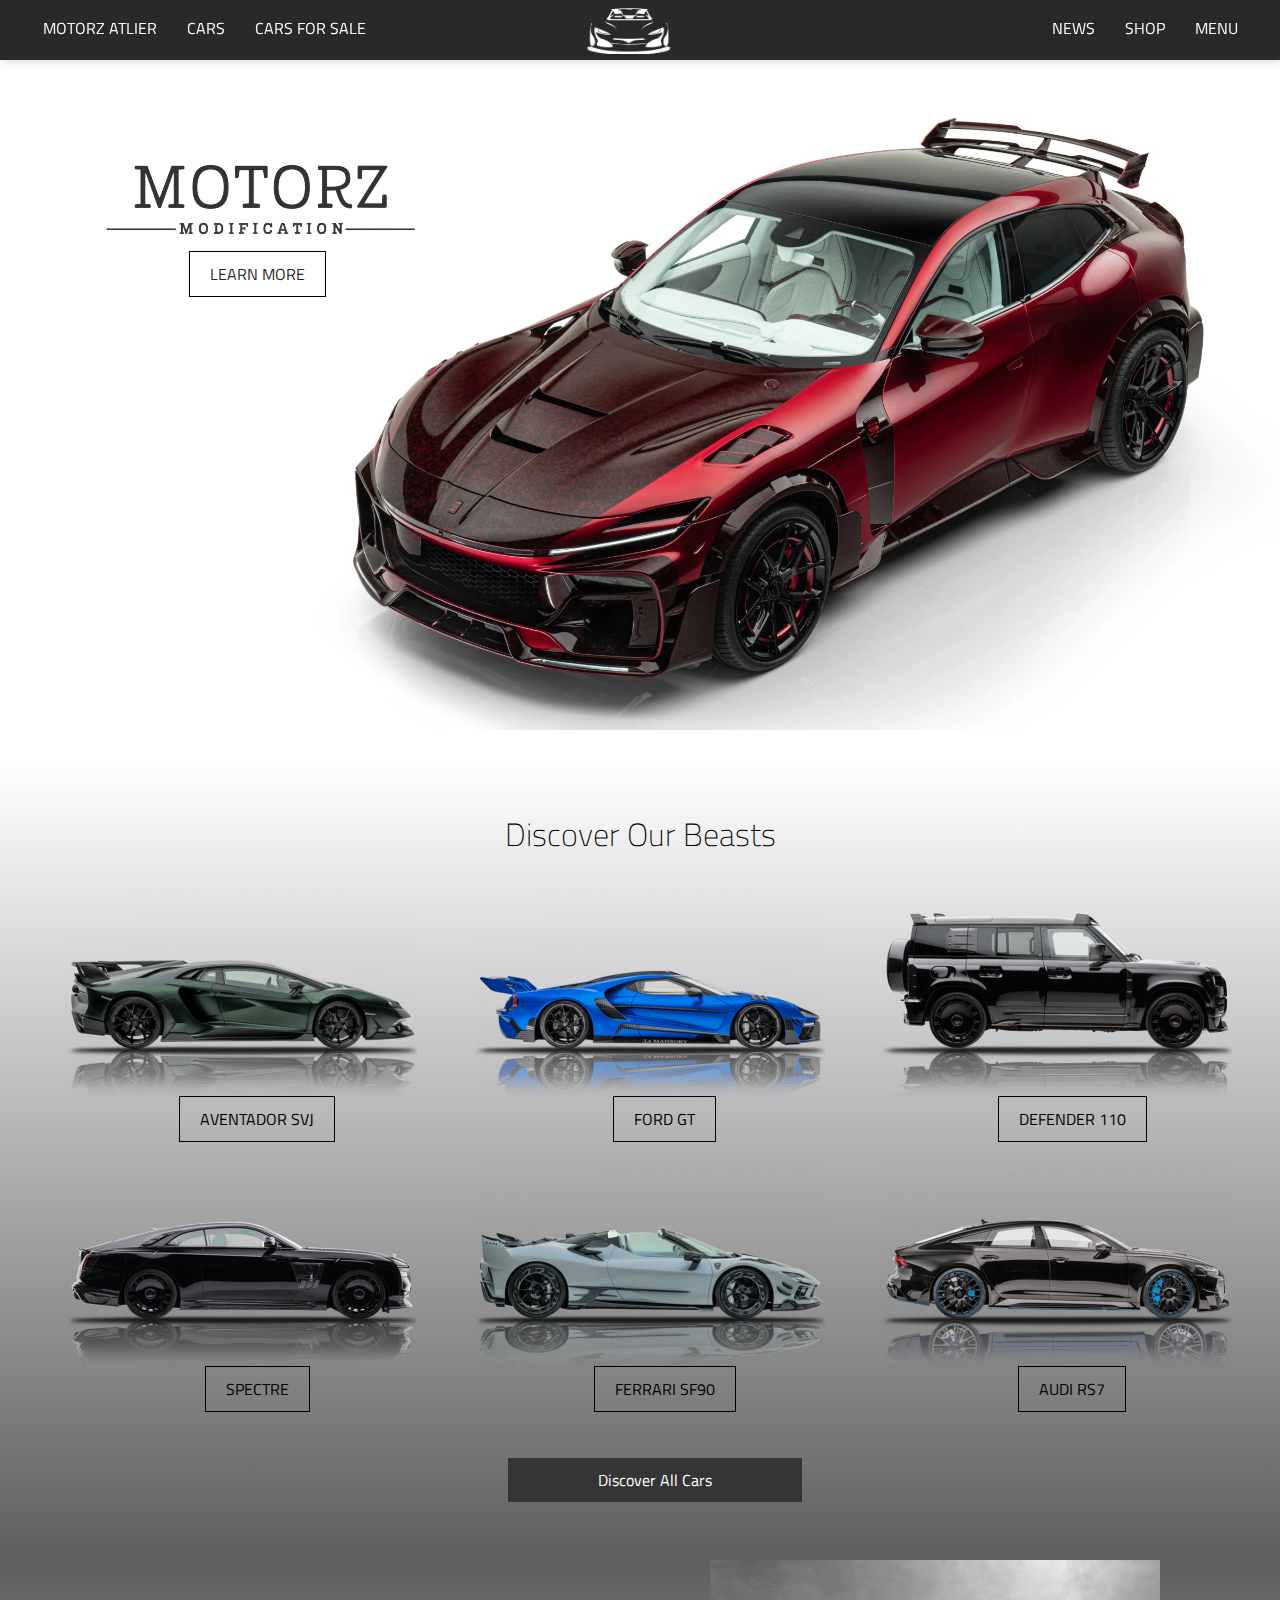
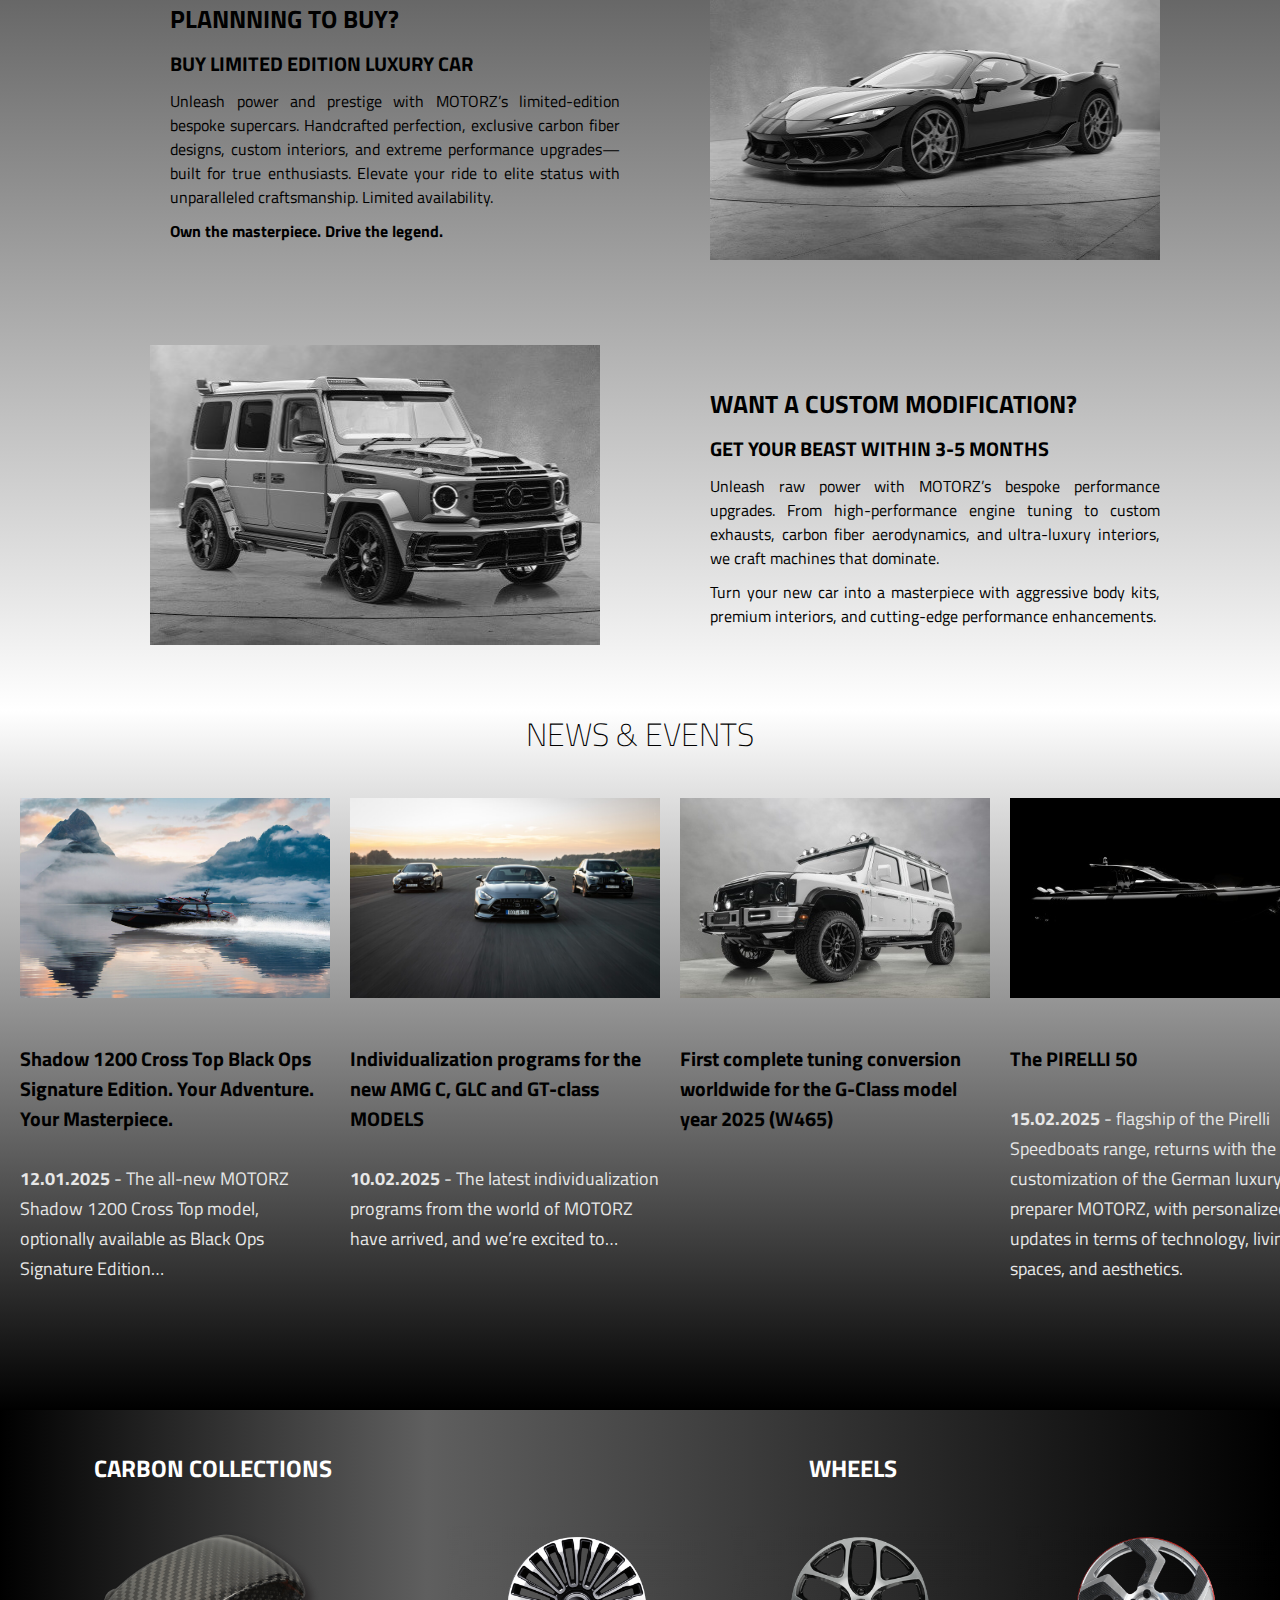
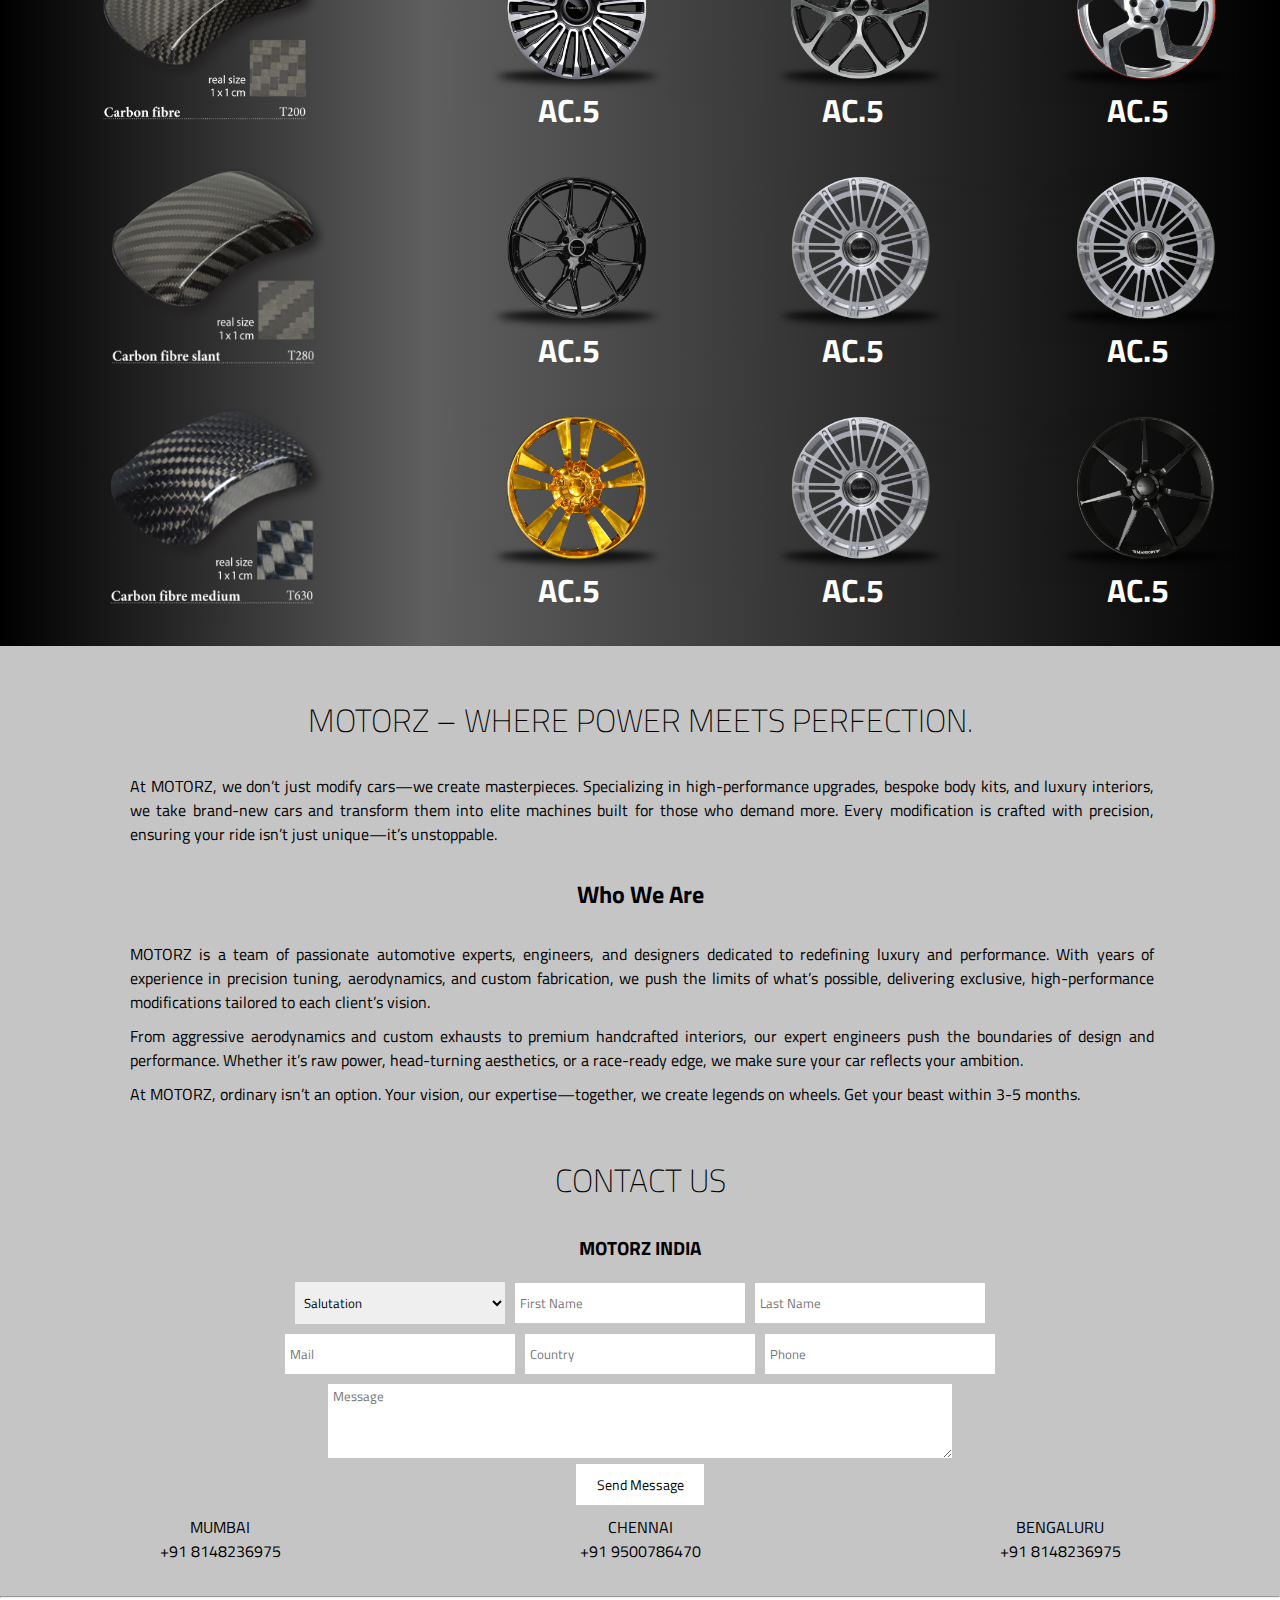
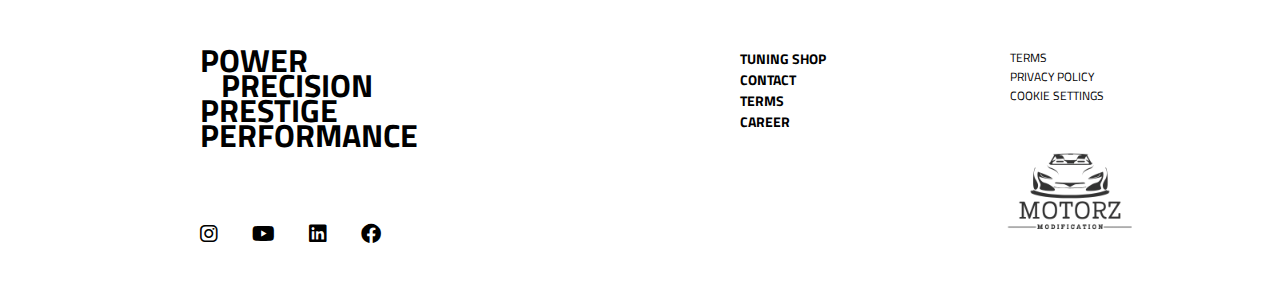
<file: index.html>
<!DOCTYPE html>
<html lang="en">

<head>
    <meta charset="UTF-8">
    <meta name="viewport" content="width=device-width, initial-scale=1.0">
    <title>Motorz</title>
    <link rel="stylesheet" href="header.css">
    <link rel="stylesheet" href="main.css">
    <link rel="stylesheet" href="responsive.css">

    <link rel="preconnect" href="https://fonts.googleapis.com">
    <link rel="preconnect" href="https://fonts.gstatic.com" crossorigin>
    <link
        href="https://fonts.googleapis.com/css2?family=Titillium+Web:ital,wght@0,200;0,300;0,400;0,600;0,700;0,900;1,200;1,300;1,400;1,600;1,700&display=swap"
        rel="stylesheet">

    <link rel="stylesheet" href="https://cdnjs.cloudflare.com/ajax/libs/font-awesome/6.0.0/css/all.min.css">

</head>

<body>
    <nav>
        <div class="left">
            <a href="">MOTORZ ATLIER</a>
            <a href="">CARS</a>
            <a href="">CARS FOR SALE</a>
        </div>
        <div class="middle">
            <img class="logo" src="image/logo/only-logo.png" alt="">
        </div>
        <div class="right">
            <a href="">NEWS</a>
            <a href="">SHOP</a>
            <a href="">MENU</a>
        </div>
        <div class="responsive-right">
            MENU
        </div>
    </nav>
    <div class="main-1">
        <img class="motorz" src="image/logo/black-name-logo.png" alt="">
        <a href="" class="learn-more">LEARN MORE</a>
    </div>
    <div class="main-2">
        <h1>Discover Our Beasts</h1>
        <div class="grid-box-cars">
            <div class="grid-box-car">
                <img src="image/aventendor.png" alt="">
                <a href="" class="vehicle-name">AVENTADOR SVJ</a>
            </div>
            <div class="grid-box-car">
                <img src="image/ford gt.png" alt="">
                <a href="" class="vehicle-name">FORD GT</a>

            </div>
            <div class="grid-box-car car-3">
                <img src="image/defender.png" alt="">
                <a href="" class="vehicle-name">DEFENDER 110</a>
            </div>
            <div class="grid-box-car car-4">
                <img src="image/specture.png" alt="">
                <a href="" class="vehicle-name">SPECTRE</a>
            </div>
            <div class="grid-box-car car-5">
                <img src="image/Ferrari SF90.webp" alt="">
                <a href="" class="vehicle-name">FERRARI SF90</a>
            </div>
            <div class="grid-box-car car-6">
                <img src="image/rs7.png" alt="">
                <a href="" class="vehicle-name">AUDI RS7</a>
            </div>
        </div>
        <a href="" class="all-cars">Discover All Cars</a>
    </div>
    <div class="main-3">
        <div class="main-3-1-left">
            <h2>PLANNNING TO BUY?</h2>
            <h3>BUY LIMITED EDITION LUXURY CAR</h3>
            <p>Unleash power and prestige with MOTORZ’s limited-edition bespoke supercars. Handcrafted perfection,
                exclusive carbon fiber designs, custom interiors, and extreme performance upgrades—built for true
                enthusiasts. Elevate your ride to elite status with unparalleled craftsmanship. Limited availability.
            </p>
            <h4>Own the masterpiece. Drive the legend.</h4>
        </div>
        <div class="main-3-1-right">
            <img class="main-3-img main-img" src="image/main-3-1.webp" alt="">
            <div class="popup-container">
                <img class="main-3-img popup-img" src="image/main-3-1.webp" alt="Luxury Car">
                <div class="popup-text">
                    <h2>PLANNNING TO BUY?</h2>
                    <h3>BUY LIMITED EDITION LUXURY CAR</h3>
                    <p>Unleash power and prestige with MOTORZ’s limited-edition bespoke supercars. Handcrafted
                        perfection,
                        exclusive carbon fiber designs, custom interiors, and extreme performance upgrades—built for
                        true
                        enthusiasts. Elevate your ride to elite status with unparalleled craftsmanship. Limited
                        availability.
                    </p>
                    <h4>Own the masterpiece. Drive the legend.</h4>
                </div>
            </div>
        </div>
        <div class="main-3-2-left">
            <img class="main-3-bottom-img main-3-2-img" src="image/main-3-2.jpg" alt="">
            <div class="popup-container">
                <img class="main-3-img popup-img" src="image/main-3-2.webp" alt="Luxury Car">
                <div class="popup-text popup-text-2">
                    <h2>WANT A CUSTOM MODIFICATION?</h2>
                    <h3>GET YOUR BEAST WITHIN 3-5 MONTHS</h3>
                    <p>Unleash raw power with MOTORZ’s bespoke performance upgrades. From high-performance engine tuning
                        to
                        custom exhausts, carbon fiber aerodynamics, and ultra-luxury interiors, we craft machines that
                        dominate.
                    </p>
                    <p>
                        Turn your new car into a masterpiece with aggressive body kits, premium interiors, and
                        cutting-edge
                        performance enhancements.
                    </p>
                </div>
            </div>
        </div>
        <div class="main-3-2-right">
            <h2>WANT A CUSTOM MODIFICATION?</h2>
            <h3>GET YOUR BEAST WITHIN 3-5 MONTHS</h3>
            <p>Unleash raw power with MOTORZ’s bespoke performance upgrades. From high-performance engine tuning to
                custom exhausts, carbon fiber aerodynamics, and ultra-luxury interiors, we craft machines that dominate.
            </p>
            <p>
                Turn your new car into a masterpiece with aggressive body kits, premium interiors, and cutting-edge
                performance enhancements.
            </p>
        </div>
    </div>
    <div class="main-4">
        <h1>NEWS & EVENTS</h1>
        <div class="carousel-container">
            <div class="grid-box carousel">
                <div class="news-1 news">
                    <img src="image/news/news-1.jpg" alt="">
                    <h4> Shadow 1200 Cross Top Black Ops Signature Edition. Your Adventure. Your Masterpiece.</h4>
                    <p><strong>12.01.2025</strong> - The all-new MOTORZ Shadow 1200 Cross Top model, optionally
                        available as
                        Black Ops Signature Edition…</p>

                </div>
                <div class="news-2 news">
                    <img src="image/news/news-2.jpg" alt="">
                    <h4>Individualization programs for the new AMG C, GLC and GT-class MODELS</h4>
                    <p><strong>10.02.2025</strong> - The latest individualization programs from the world of MOTORZ have
                        arrived, and we’re excited to…
                    </p>
                </div>
                <div class="news-3 news">
                    <img src="image/news/news-3.jpg" alt="">
                    <h4>First complete tuning conversion worldwide for the G-Class model year 2025 (W465)</h4>
                </div>
                <div class="news-4 news">
                    <img src="image/news/news-4.jpg" alt="">
                    <h4>The PIRELLI 50</h4>
                    <p><strong>15.02.2025</strong> - flagship of the Pirelli Speedboats range, returns with the
                        customization of the German luxury car preparer MOTORZ, with personalized updates in terms of
                        technology, living spaces, and aesthetics.
                    </p>
                </div>
            </div>
        </div>
    </div>
    <div class="main-5">
        <div class="carbon">
            <h2>CARBON COLLECTIONS</h2>
            <div class="carbon-grid">
                <div class="carbon-1"><img src="image/carbon/carbon-sample-1.png" alt=""></div>
                <div class="carbon-2"><img src="image/carbon/carbon-sample-2.png" alt=""></div>
                <div class="carbon-3"><img src="image/carbon/carbon-sample-3.png" alt=""></div>
                <!-- <div class="carbon-4"><img src="image/carbon/carbon-sample-4.png" alt=""></div> -->
                <!-- <div class="carbon-5"><img src="image/carbon/carbon-sample-5.png" alt=""></div>
                <div class="carbon-6"><img src="image/carbon/carbon-sample-6.png" alt=""></div>
                <div class="carbon-6"><img src="image/carbon/carbon-sample-7.png" alt=""></div> -->
                <!-- <a class="more-carbon" href="">MORE ON CARBON</a> -->
            </div>
        </div>
        <div class="wheels">
            <h2>WHEELS</h2>
            <div class="wheels-grid">
                <div class="wheel-1">
                    <img src="image/wheel/wheel-3.png" alt="">
                    <p>AC.5</p>
                </div>
                <div class="wheel-2"><img src="image/wheel/wheel-2.png" alt="">
                    <p>AC.5</p>
                </div>
                <div class="wheel-3"><img src="image/wheel/wheel-1.png" alt="">
                    <p>AC.5</p>
                </div>
                <div class="wheel-4"><img src="image/wheel/wheel-8.png" alt="">
                    <p>AC.5</p>
                </div>
                <div class="wheel-5"><img src="image/wheel/wheel-5.png" alt="">
                    <p>AC.5</p>
                </div>
                <div class="wheel-6"><img src="image/wheel/wheel-6.png" alt="">
                    <p>AC.5</p>
                </div>
                <div class="wheel-7"><img src="image/wheel/wheel-9.png" alt="">
                    <p>AC.5</p>
                </div>
                <div class="wheel-8"><img src="image/wheel/wheel-4.png" alt="">
                    <p>AC.5</p>
                </div>
                <div class="wheel-9"><img src="image/wheel/wheel-7.png" alt="">
                    <p>AC.5</p>
                </div>
            </div>
            <!-- <a href="">More on Wheels</a> -->
            <a class="more-wheels" href="">MORE ON WHEELS</a>
        </div>
    </div>
    <div class="main-6">
        <h1>MOTORZ – WHERE POWER MEETS PERFECTION.</h1>
        <p class="para">At MOTORZ, we don’t just modify cars—we create masterpieces. Specializing in high-performance
            upgrades,
            bespoke body kits, and luxury interiors, we take brand-new cars and transform them into elite machines built
            for those who demand more. Every modification is crafted with precision, ensuring your ride isn’t just
            unique—it’s unstoppable.</p>
        <h2>Who We Are</h2>
        <p class="para">MOTORZ is a team of passionate automotive experts, engineers, and designers dedicated to
            redefining luxury
            and performance. With years of experience in precision tuning, aerodynamics, and custom fabrication, we push
            the limits of what’s possible, delivering exclusive, high-performance modifications tailored to each
            client’s vision.</p>

        <p class="para"> From aggressive aerodynamics and custom exhausts to premium handcrafted interiors, our expert
            engineers push
            the boundaries of design and performance. Whether it’s raw power, head-turning aesthetics, or a race-ready
            edge, we make sure your car reflects your ambition.</p>

        <p class="para">At MOTORZ, ordinary isn’t an option. Your vision, our expertise—together, we create legends on
            wheels. Get
            your beast within 3-5 months.</p>
        <h1 class="contact">CONTACT US</h1>
        <h3 class="company">MOTORZ INDIA</h3>
        <!-- <input class="name" type="text" placeholder="NAME">
        <input class="email" type="email" placeholder="EMAIL">
        <textarea class="message" placeholder="YOUR MESSAGE" required></textarea>
        -->
        <div class="contact-1">
            <select name="contact-salutation" id="contact-salutation"  >
                <option class="option" value disabled selected>Salutation</option>
                <option class="option" value="mr">Mr</option>
                <option class="option" value="mrs">Mrs</option>
            </select>
            <input type="text" class="name" placeholder="First Name">
            <input type="text" class="name" placeholder="Last Name">
        </div>
        <div class="contact-2">
            <input type="text" class="name" placeholder="Mail">
            <input type="text" class="name" placeholder="Country">
            <input type="text" class="name" placeholder="Phone">
        </div>
        <div>
            <!-- <input type="text" class="input-name" placeholder="Last Name"> -->
            <textarea name="message" id="message" placeholder="Message"></textarea>
        </div>
        <button class="submit" type="submit">Send Message</button> 
        <div class="contact-grid">
            <div class="location-1">
                <p class="location">MUMBAI</p>
                <p class="mobile">+91 8148236975</p>
            </div>
            <div class="location-2">
                <p class="location">CHENNAI</p>
                <p class="mobile">+91 9500786470</p>
            </div>
            <div class="location-3">
                <p class="location">BENGALURU</p>
                <p class="mobile">+91 8148236975</p>
            </div>
        </div>
    </div>
    <hr>
    <footer>
        <div class="grid-footer">
            <div class="footer-1">
                <h1>POWER</h1>
                <h1>&nbsp;&nbsp;&nbsp;PRECISION</h1>
                <h1>PRESTIGE</h1>
                <h1>PERFORMANCE</h1>

                <div class="social-media">
                    <i class="fa-brands fa-instagram "></i>
                    <i class="fa-brands fa-youtube "></i>
                    <i class="fa-brands fa-linkedin "></i>
                    <i class="fa-brands fa-facebook "></i>
                </div>
            </div>
            <div class="head">
                <h3>TUNING SHOP</h3>
                <h3>CONTACT</h3>
                <h3>TERMS</h3>
                <h3>CAREER</h3>
            </div>
            <div class="p1">
                <p>TERMS</p>
                <p>PRIVACY POLICY</p>
                <p>COOKIE SETTINGS</p>
                <img src="image/logo/logo-black-without-bg.png" alt="">
            </div>
        </div>
    </footer>
    <!-- <div class="footer-1">HISTORY</div>
        <div class="footer-2">TUNING SHOP</div>
        <div class="footer-3">CAREER</div>
        <div class="footer-4">FIND A DEALER</div>
        <div class="footer-5">CONTACT</div>
        <div class="footer-6">TERMS</div>
        <div class="footer-7">PRIVACY POLICY</div>
        <div class="footer-8">COOKIE SETTINGS</div>
        <div class="social-media">
            <div class="soc-media">
                <i class="fa-brands fa-instagram "></i>
            </div>
            <div>
                motorZ
            </div>
        </div>
        <div class="social-media">
            <div class="soc-media">
                <i class="fa-brands fa-youtube "></i>
            </div>
            <div>
                MOTORZ
            </div>
        </div>
        <div class="social-media">
            <div class="soc-media">
                <i class="fa-brands fa-linkedin "></i>
            </div>
            <div>
                MOTORZ Zee
            </div>
        </div>
        <div class="social-media">
            <div class="soc-media">
                <i class="fa-brands fa-facebook "></i>
            </div>
            <div>
                motorZ
            </div>
        </div> -->

</body>
</html>
</file>
<file: header.css>
*{
    
    font-family:"Titillium Web", serif;
}
body{
    
}

nav{
    font-family: "Titillium Web", serif;
    height: 60px;
    display: flex; 
    justify-content: space-between;
    align-items: center;
    position: fixed;
    top: 0;
    left: 0;
    right: 0;
    background-color: rgb(41, 41, 41); 
    color: white;
    box-shadow: 2px 2px 9px rgba(9, 30, 66, 0.15);
    opacity: 1;
    z-index: 10000;

}
a{
    margin-left: 30px;
    position: relative; 
    color: white; 
    text-decoration: none;
    padding-bottom: 5px;

}
a:hover{
    color: rgb(212, 177, 112);
}

a::before,
a::after {
    content: '';
    position: absolute;
    height: 1px;
    bottom: 0px;
    width: 0%; 
    background: #fff;
    transition: all 0.4s ease-in-out;
}


a::before {
    left: 50%;
    transform: translateX(-50%);
}

a::after {
    right: 50%;
    transform: translateX(50%);
}


a:hover::before,
a:hover::after {
    width: 100%; 
}

/* Retract back on hover out */
a:not(:hover)::before,
a:not(:hover)::after {
    width: 0%;
}

.left{
    flex: 2;
    display: flex;
    flex-direction: row;
    list-style: none;
    margin-left: 13px;
}

.left::before, .left::after{
    display: table;
    content: ' ';
    flex-basis: 0;
    order: 1;
}

.left::after{
    clear: both;
}

.middle{
    flex: 1;
    display: flex;
    align-items: center;
    justify-content: center;
}

.logo{
    height: 60px;
    width: 100px;
    margin-top: -12px;
}

.right{
    flex: 2;
    display: flex;
    flex-direction: row;
    justify-content: flex-end;
    margin-right: 42px;
    list-style: none;

}

.responsive-right{
    display: none;
}
</file>
<file: main.css>
*{
    margin: 0px;
}
body{
    height: 3000px;
}
.main-1{
    background: url(image/main-1.webp)  ;
    background-size:contain;
    background-repeat: no-repeat;
    margin-top: 60px;
    width: 100%;
    height: 700px;
    background-position: center;
 
}

.motorz{
    display: flex;
    justify-content:space-around;
    align-items: center;
    padding-top: 100px;
    padding-left: 100px;
    padding-bottom: 15px;
}

.learn-more{
    font-family:"Titillium Web", serif;
    padding: 10px 20px;
    margin-top: 10px;
    margin-left: 189px;
    border: 1px solid black;
    text-decoration: none;
    color: rgb(41, 41, 41);
    transition: 0.7s;
}

.learn-more::before {
    left: 50%;
    transform: translateX(50%);
}

.learn-more::after {
    right: 50%;
    transform: translateX(-50%);
}

.learn-more:hover{
    background-color: rgb(41, 41, 41);
    color: white;
    border: none;
}

.learn-more::before,
.learn-more::after {
    content: '';
    position: absolute;
    height: 1px;
    bottom: 20px;
    width: 500px; 
    background: #fff;
    transition: all 0.4s ease-in-out;
}


 .main-2{
    padding-top: 50px;
    text-align: center;
    background: linear-gradient(0deg, rgb(95, 95, 95), rgb(255, 255, 255)) 0% 0% / auto repeat scroll padding-box border-box rgb(8, 8, 8);
    background-blend-mode: normal;
    height: 750px;
}

.main-2 h1{
    font-weight: lighter;
    margin-bottom: 30px;
}

.grid-box-cars{
    display: grid;
    grid-template-columns: 1fr 1fr 1fr;
    row-gap: 10px;
    column-gap: 10px;
    margin-left: 67px;
    margin-bottom: 50px;
}

.grid-box-car{
    /* background-color: aliceblue; */
    width: 350px;
    height: 260px;
    transition: transform 0.3s ease-in-out;

}
.grid-box-car:hover{
    transform: scale(1.1);

}

.vehicle-name{
    font-family:"Titillium Web", serif;
    padding: 10px 20px;
    margin-top: 10px;
    margin-bottom: 30px;
    border: 1px solid black;
    text-decoration: none;
    color: black;
    transition: 0.7s;
}

.vehicle-name:hover{
    background-color: rgb(53, 53, 53);
    color: white;
    border: none;
}

.all-cars{
    background-color: rgb(53, 53, 53);
    color: white;
    border: none;
    transition: 0.7s;
    text-decoration: none;
    font-family:"Titillium Web", serif;
    padding: 10px 90px;
    margin-top: 70px;
}

.all-cars:hover{
    border: 1px solid black;
    color: black;
    background-color: rgba(0, 0, 0, 0);
}
.all-cars::before{
   
    width: 113px;
}

/* ------------------------------------- */
.main-3{
    background: linear-gradient(0deg, rgb(255, 255, 255), rgb(95, 95, 95)) 0% 0% / auto repeat scroll padding-box border-box rgb(8, 8, 8);
    background-repeat: no-repeat;
    
    background-blend-mode: normal;
    height: 750px;
    display: grid;
    grid-template-columns: 1fr 1fr;
    column-gap: 40px;
    row-gap: 20px;
}

.popup-container{
    display: none;
}

.popup-container-2{
    display: none;
}

.main-3-1-left{
    margin-left: 170px;
    margin-top: 40px;
    /* padding-right: 40px; */
    width: 450px;
    text-align: justify;
    
}

.main-3-1-left h2, .main-3-2-right h2{
    margin-bottom: 10px;
    font-size: 25px;
    
}

.main-3-1-left h3, .main-3-2-right h3{
    margin-bottom: 10px;
    font-size: 20px;
}

.main-3-1-left p, .main-3-2-right p{
    margin-bottom: 10px;
    font-size: 16px;
    
}


.main-3-img{
    height: 300px;
    width: 450px;
    margin-left: 50px;
    /* box-shadow: 0 4px 8px 0 rgba(0, 0, 0, 0.2), 0 6px 20px 0 rgba(0, 0, 0, 0.19); */
    filter: grayscale(100%);
    transition: transform 0.3s ease-in-out;

}

.main-3-bottom-img{
    height: 300px;
    width: 450px;
    /* margin-left: 50px; */
    /* box-shadow: 0 4px 8px 0 rgba(0, 0, 0, 0.2), 0 6px 20px 0 rgba(0, 0, 0, 0.19); */
    filter: grayscale(100%);
    transition: transform 0.3s ease-in-out;

}

.main-3-img:hover, .main-3-bottom-img:hover{ 
    transform: scale(1.1);

}

.main-3-2-img{
    margin-left: 150px;
}
.main-3-2-right{
    margin-top: 40px;
    margin-left: 50px;
    text-align: justify;
    width: 450px;
}

/* ------------------------------------------- */

.main-4{
    height: 700px;
    background: linear-gradient(0deg, rgb(0, 0, 0), rgb(255, 255, 255)) 0% 0% / auto repeat scroll padding-box border-box rgb(8, 8, 8);
    background-blend-mode: normal;
}

.main-4 h1{
    text-align: center;
    margin-bottom: 40px;
    font-weight: lighter;
}

.grid-box{
    display: grid;
    grid-template-columns: 1fr 1fr 1fr 1fr;
    justify-content: space-around;
    margin-left: 20px;
    height: 500px;
    column-gap: 20px;
    
}
.grid-box img{
    height: 200px;
    width: 310px;
    margin-bottom: 40px;
    
}
.grid-box h4{
    font-size: 20px;
    line-height: 30px;
    font-family:"Titillium Web", serif;
    margin-bottom: 30px;
}

.grid-box p{
    font-size: 18px;
    font-weight: light;
    line-height: 30px;
    color: rgb(231, 231, 231);
}
.news-1{
    width: 310px;
    
}
.news-2{
    width: 310px;

}
.news-3{
    width: 310px;

    
}
.news-4{
    width: 310px;
}

/* ------------------------ */

.main-5{
    background: linear-gradient(0deg, rgb(255, 255, 255), rgb(95, 95, 95)) 0% 0% / auto repeat scroll padding-box border-box rgb(8, 8, 8);
    background-blend-mode: normal;
   display: grid;
   grid-template-columns: 1fr 2fr;
   
}

.carbon{
    background: linear-gradient(90deg, rgb(0, 0, 0), rgb(95,95,95)) 0% 0% / auto repeat scroll padding-box border-box rgb(8, 8, 8);
    background-blend-mode: normal;
}

.carbon-grid{
    display: grid;
    grid-template-rows: repeat(3, 200px);
    justify-content: center;
    row-gap: 40px;

}

.carbon h2{
    margin-bottom: 40px;
    text-align: center;
    color: white;
    margin-top: 40px;
}

.carbon-1 img{
    height: 214px;
    width: 290px;
}
.carbon-2 img, .carbon-3 img{
    height: 214px;
    width: 290px;
}

.more-carbon{
        background-color: rgb(53, 53, 53);
        color: white;
        border: none;
        transition: 0.7s;
        text-decoration: none;
        font-family:"Titillium Web", serif;
        padding: 10px 50px;
        margin-top: 10px;
        text-align: center;
}

.more-wheels{
    background-color: rgb(53, 53, 53);
        color: white;
        border: none;
        transition: 0.7s;
        text-decoration: none;
        font-family:"Titillium Web", serif;
        padding: 10px 40px;
        justify-content: center;

        text-align: center;
}

.wheels{
    background: linear-gradient(270deg, rgb(0, 0, 0), rgb(95,95,95)) 0% 0% / auto repeat scroll padding-box border-box rgb(8, 8, 8);
    background-blend-mode: normal;
    padding-bottom: 40px;

}   

.wheels h2{
    text-align: center;
    margin-bottom: 40px;
    color: white;
    margin-top: 40px;
}
.wheels-grid{    
    display: grid;
    grid-template-columns: repeat(3, 1fr);
    grid-template-rows: repeat(3, 200px);
    row-gap: 40px;
}

.wheel-1 img, .wheel-2 img, .wheel-3 img, 
.wheel-4 img, .wheel-5 img, .wheel-6 img,
.wheel-7 img, .wheel-8 img, .wheel-9 img{
    height: 180px;
    width: 260px;
    display: flex;
    margin-left: 20px;
    margin-bottom: -20px;
}

.wheels-grid p{
    font-size: 32px;
    text-align: center;
    font-weight: bold;
    color: white;
}

.wheels img:hover{
    transform: scale(1.1);
    transition: 0.5s;

}

.more-wheels{
    display: none;
}
/* --------------------------------------- */

.main-6{
    padding-top: 50px;
    text-align: center;
    background-color: rgb(197, 197, 197);
    height: 900px;
    color: black;
}

.main-6 h1{
    font-weight: lighter;
    margin-bottom: 30px;
    /* color: white; */
    
    
}
.main-6 h2{
    margin-top: 30px;
    margin-bottom: 30px;
}

.para{
    text-align: justify;
    margin-left: 130px;
    margin-bottom: 10px;
    width: 80%;
}


.contact{
    font-weight: bolder;
    margin-top: 50px;
}

.main-6 h3{
    margin-bottom: 20px;
}

.contact-grid{
    display: grid;
    grid-template-columns: 1fr 1fr 1fr;
    margin-bottom: 30px;
    /* background-color: rgb(128, 127, 127); */
    padding: 10px;
}

.contact-1{
    display: flex;
    flex-direction: row;
    align-items: center;
    justify-content: center;
    column-gap: 10px;
    /* display: block; */
    margin-bottom: 10px;
}
.contact-2{
    display: flex;
    flex-direction: row;
    align-items: center;
    justify-content: center;
    column-gap: 10px;
    margin-bottom: 10px;
}

#message{
    width: 48.2%;
    height: 70px;
    border: none;
    outline: none;
    padding-left: 5px;

}
#contact-salutation{
    padding: 10px 127px 10px 5px;
    outline: none;
    border: none;
    display: block;
}

.name, .email{
    padding: 10px 75px 10px 5px;
    outline: none;
    border: none;
    display: block;
}


.message{
    display: block;
    outline: none;
    border: none;
    /* justify-content: center; */
    padding: 10px 0px 10px 5px;
    margin-left: 457px;
    width: 420px;
    height: 60px;
    margin-top: 10px;
    margin-bottom: 10px;
    
}

.submit{
    width: 10%;
    padding: 10px;
    background: #ffffff;
    border: none;
    color: rgb(0, 0, 0);
    font-size: 14px;
    cursor: pointer;
    transition: 0.3s;
}

.submit:hover {
    background: #868686;
}
/* ---------------------------------------------------- */
/* footer{
    background-color: rgb(255, 255, 255);
    box-shadow: 2px 2px 9px rgba(9, 30, 66, 0.15);
    height: 300px;
    display: grid;
    grid-template-columns: repeat(4, 1fr);
    grid-template-rows: 50px 50px 70px;
}

.footer-1, .footer-2, .footer-3, .footer-4,
.footer-5, .footer-6, .footer-7, .footer-8{
    font-size: 18px;
    text-align: center;
    color: black;
    margin-top: 30px;
}


.soc-media{
    padding-top: 20px;
    display: inline;
    
}
.social-media{
    color: black;
    text-align: center;
    font-size: 18px;
} */

/* ---------------------------- */

.grid-footer{
    display: grid;
    grid-template-columns: 2fr 1fr 1fr;
    margin-top: 50px;
    margin-left: 200px;
    height: 200px;
}

.footer-1 h1{
    line-height: 25px;
}



.social-media{
    margin-top: 70px;
    font-size: 20px;
}

.social-media i{
    padding-right: 30px;
}
.social-media i:hover{
    font-size: 22px;
    transition: 0.5s;
}

.head{
    font-size: 12px;
}

.head h3:hover{
    color: gray;
    transition: 0.5s;
}

.p1{
    display: block;
    font-size: 12px;
}

.p1 p:hover{
    color: gray;
    transition: 0.5s;
}

.p1 img{
    margin-top: -20px;
    height: 200px;
    width: 200px;
    margin-left: -40px;
}
</file>
<file: responsive.css>
@media (max-width: 480px) {

    body {
        width: 100%;
    }

    .left {
        display: none;
    }

    .right {
        display: none;
    }

    .middle {
        display: flex;
        justify-content: left;
        margin-left: 10px;

    }

    .responsive-right {
        display: flex;
        margin-right: 13px;
    }

    .logo {
        height: 50px;
        width: 80px;
        display: flex;
        align-items: center;
    }

    nav {
        width: 100%;
        height: 60px;
    }

    /* ----------------------------------------- */

    .main-1 {
        width: 100%;
        height: 300px;
        margin-top: 60px;
        background: linear-gradient(to bottom right, rgba(128, 127, 127, 0.466), rgba(211, 211, 211, 0)), url('image/main-1-respon.webp');
        background-size: cover;
        background-repeat: no-repeat;
    }

    .motorz {
        padding-left: 20px;
        padding-top: 25px;
        padding-bottom: 1px;
        height: 35px;

    }

    .learn-more {
        /* margin-top: 64px; */
        margin-left: 48px;
        font-size: 10px;
        padding: 4px 6px;
    }

    /* ------------------------------------ */

    .main-2 {
        padding-top: 10px;
        height: 820px;
        background: linear-gradient(27deg, rgb(95, 95, 95), rgb(255, 255, 255)) 0% 0% / auto repeat scroll padding-box border-box rgb(8, 8, 8);
        background-blend-mode: normal;
    }

    .main-2 h1 {
        font-weight: lighter;
        margin-bottom: 0px;
        font-size: 23px;
        text-align: center;
    }

    .grid-box-cars {
        width: 100%;
        display: grid;
        grid-template-columns: 1fr;
        grid-template-rows: 1fr;
        place-items: center;
        row-gap: 10px;
        /* column-gap: 10px; */
        margin-left: 20px;
        margin-left: 0px;
        margin-bottom: 50px;
    }

    .grid-box-car {
        align-items: center;
        width: 350px;
        height: 200px;
        display: flex;
        flex-direction: column;
    }

    .car-3 {
        margin-top: 30px;
    }

    .grid-box-car img {
        width: 80%;
        display: flex;
        justify-content: center;
        align-items: center;
        height: 100vh;


    }

    .vehicle-name {
        font-size: 12px;
        padding: 7px 30px;
        margin-bottom: 20px;
        margin-left: 10px;
    }

    .car-4,
    .car-5,
    .car-6 {
        display: none;
    }

    .all-cars{
        margin-left: 0;
    }

    /* --------------------------------------------- */
    .main-3 {
        display: grid;
        grid-template-columns: 1fr;
        place-items: center;
        height: 600px;
        text-align: left;
        width: 100%;
    }

    .main-3-1-left {
        /* text-align: center;
       width: 380px;
       margin-left: 0px;
       background: url(image/main-3-1.webp);
       background-size: cover; */
        display: none;

    }


    .main-img {
        display: none;
    }

    .main-3-1-right {
        height: 280px;
    }

    .main-3-img:hover {
        transition: none !important;
        transform: none !important;

    }

    .popup-img {
        height: 275px;
        width: 354px;
        margin-left: 0px;
    }

    .popup-container {
        display: block;
        position: relative;
        width: 354px;
        /* Match image width */
        height: 275px;
        /* Match image height */
        overflow: hidden;
    }

    .popup-text {
        margin-left: 0px;
        position: absolute;
        /* bottom: -50px; */
        left: 0;
        width: 100%;
        background-color: rgba(0, 0, 0, 0.7);
        color: white;
        padding: 10px;
        text-align: center;
        bottom: -170px;
        transition: bottom 0.7s ease-in-out;

    }

    .popup-text-2 {
        bottom: -190px;
    }

    .popup-container:hover .popup-text {
        bottom: 0;
    }

    .popup-container h2 {
        font-size: 18px;
        width: 325px;
        margin-bottom: 10px;
    }

    .popup-container h3 {
        font-size: 14px;
        width: 325px;
        margin-bottom: 10px;
    }

    .popup-container p {
        font-size: 12px;
        width: 325px;
        margin-bottom: 10px;
    }

    .popup-container h4 {
        font-size: 12px;
        width: 320px;
        margin-bottom: 10px;
    }

    .main-3-2-left {
        margin-bottom: 30px;

    }

    .main-3-2-img {
        display: none;
    }

    .main-3-2-right {
        /* text-align: center;
        margin-left: 60px;
        margin-top: -5px; */
        display: none;
    }

    .main-3-2-right h2 {
        width: 70%;
        font-size: 18px;
    }

    .main-3-2-right h3 {
        width: 70%;
        font-size: 14px;
    }

    .main-3-2-right p {
        width: 80%;
        font-size: 14px;
        margin-left: -19px;
    }

    /* ------------------------------------------- */

    .main-4 {
        height: 650px;
    }

    .main-4 h1 {
        margin-top: 30px;
        font-size: 20px;
    }

    

    .carousel-container {
        width: 95%;
        /* height: 300px; */
        overflow-x: auto;
        scroll-snap-type: x mandatory;
        display: flex;
        /* justify-content: center; */
        /* align-items: center; */
        gap: 10px;
        scroll-behavior: smooth;
    }

    .carousel {
        display: flex;
        white-space: nowrap;
        height: 100%;
    }

    .news {
        width: 360px;
        height: 600px;
        overflow: hidden;
        text-overflow: ellipsis;
        word-wrap: break-word;
        white-space: normal;
        display: flex;
        flex-direction: column;
        justify-content: flex-start;
        padding: 0px;
    }

    .news-1,
    .news-2,
    .news-3,
    .news-4 {
        width: 300px;
        height: 540px;
        background-color: rgb(22, 22, 22);
        padding: 10px;
        border: 1px solid white;
    }

    .grid-box h4{
        color: rgb(175, 175, 175);
    }

    .news-4 {
        margin-right: 15px;
    }

    .news img {
        width: 300px;
        height: 240px;
    }

    .carousel-container::-webkit-scrollbar {
        display: none;
    }

    /* --------------------------------------------- */

    .main-5 {
        display: grid;
        grid-template-columns: 1fr 1fr;
    }

    .main-5 h2 {
        font-size: 15px;
    }

    .carbon-grid {
        display: grid;
        grid-template-columns: 180px;
        grid-template-rows: 150px;
    }

    .wheels-grid {
        display: grid;
        grid-template-columns: 180px;
        grid-template-rows: 150px;
        place-items: center;

    }

    .wheel-1,
    .wheel-4,
    .wheel-7,
    .carbon-1,
    .carbon-2,
    .carbon-3 {
        height: 150px;
        
    }


    .wheels p {
        font-size: 14px;
        font-weight: normal;
        text-align: center;
        margin-left: -14px;
        margin-top: 7px;
    }


    .carbon-1 img,
    .carbon-2 img,
    .carbon-3 img {
        height: 130px;
        width: 180px;
    }


    .wheel-1 img,
    .wheel-4 img,
    .wheel-7 img {
        height: 130px;
        width: 180px;
        display: flex;
        margin-left: -10px;
        margin-top: -10px;
    }


    .wheel-2,
    .wheel-3,
    .wheel-5,
    .wheel-6,
    .wheel-8,
    .wheel-9 {
        display: none;
    }

    .more-wheels {
        display: flex;
        font-size: 11px;
        width: 110px;
        padding: 0px;
        padding: 6px 0px;
        /* margin-left: 60px; */
        background-color: rgba(255, 255, 255, 0);
        color: rgb(255, 255, 255);
        border: 1px solid gray;
        
    }

    .more-wheels:hover{
        background-color: white;
        color: gray;
    }
    /* ------------------------------------------- */
    .main-6{
        font-size: 1em;
        height: 1650px;
    }

    .main-6 h1{
        font-size: 25px;
        padding: 0px 50px;
    }

    .main-6 p{
        text-align: justify;
        margin-left: 35px;
    }

    .contact-grid p{
        font-size: 10px;
        text-align: center;
        margin-left: 0;
    }

    .contact-1, .contact-2{
        display: flex;
        flex-direction: column;
        margin-bottom: 0px;
    }
    
    #contact-salutation{
        
        width: 89.5%;
        padding: 10px 127px 10px 5px;
        /* margin-left: 5px; */
        outline: none;
        border: none;
        /* display: block; */
        margin-bottom: 10px;
    }
    .name{
        width: 70%;
        margin-bottom: 10px;
        margin-left: 0px;
    }

    #message{
    width: 87.5%;
    height: 70px;
    border: none;
    outline: none;
    padding-left: 5px;
    margin-bottom: 10px;
    
    }

    .submit{
        width: 30%;
        /* margin-left: 8px; */
    }


    /* ------------------------ */
    footer {
        
    }

    footer h1{
        display: none;
    }

    .grid-footer{
        display: grid;
        grid-template-columns: 1fr 1fr 1fr;
    }
    .social-media{
        display: flex;
        flex-direction: row;
        margin-top: 130px;
        margin-left: -170px
    }

    .social-media i{
        padding-right: 20px;
    }
    .head{
        margin-left: -170px;
    }

    .p1 img{
        margin-left: -58px;
        height: 180px;
        width: 180px;
    }
}
</file>
